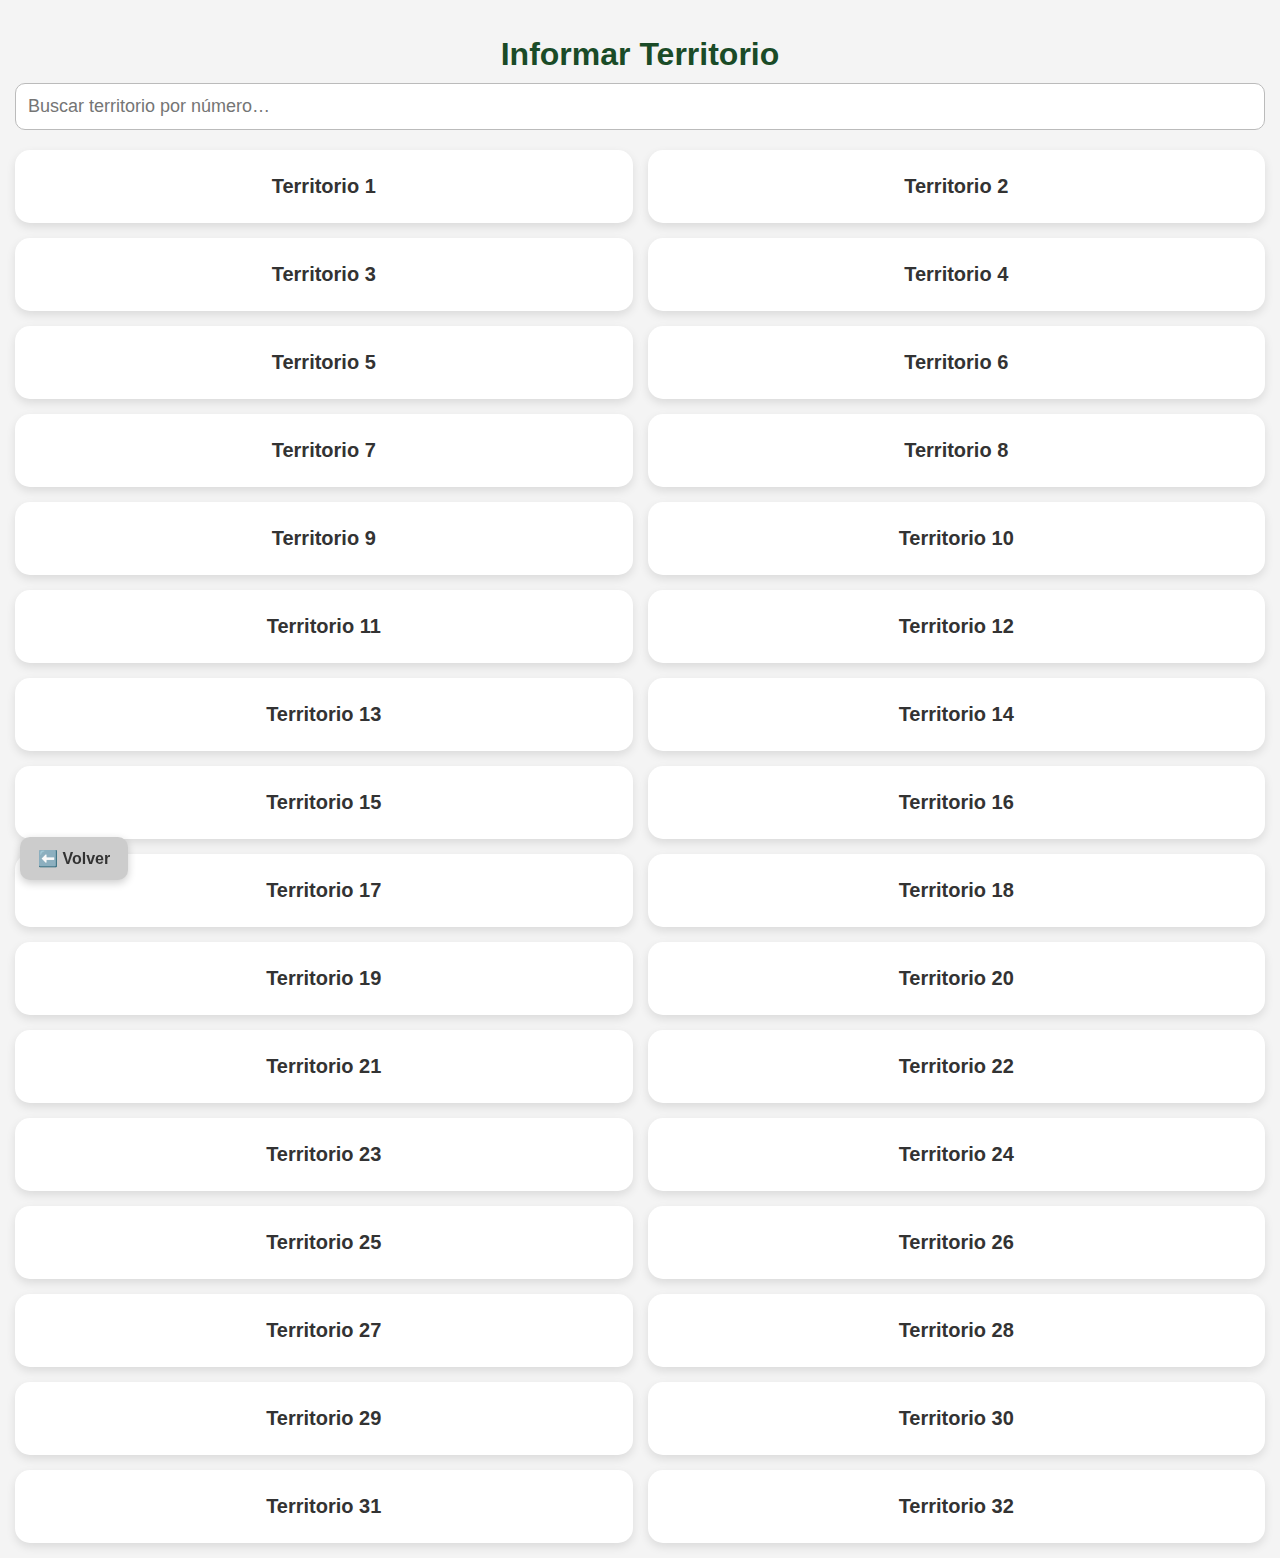
<file: Informar.html>
<!DOCTYPE html>
<html lang="es">
<head>
<meta charset="UTF-8">
<meta name="viewport" content="width=device-width, initial-scale=1.0">
<title>Informar Territorio</title>
<style>
body { font-family:"Segoe UI",sans-serif; margin:0; padding:15px; background:#f4f4f4; color:#333; }
h1 { text-align:center; color:#1a4b27; margin-bottom:10px; }
#searchInput { width:100%; padding:12px; font-size:18px; border-radius:10px; border:1px solid #bbb; margin-bottom:20px; box-sizing:border-box; }
.grid { display:grid; grid-template-columns:repeat(2,1fr); gap:15px; }
.card { background:white; padding:25px 10px; border-radius:15px; text-align:center; font-size:20px; font-weight:bold; box-shadow:0 4px 10px rgba(0,0,0,0.1); cursor:pointer; transition:0.2s; }
.card:hover { transform:scale(1.05); }
.volver { position:fixed; bottom:20px; left:20px; background:#cccccc; padding:12px 18px; border-radius:10px; font-size:16px; font-weight:bold; text-decoration:none; color:#333; box-shadow:0 3px 8px rgba(0,0,0,0.2); }
.volver:hover { background:#b9b9b9; }
</style>
</head>
<body>

<h1>Informar Territorio</h1>
<input type="text" id="searchInput" placeholder="Buscar territorio por número…">
<div class="grid" id="territoriosGrid"></div>

<a class="volver" href="index.html">⬅️ Volver</a>

<script>
// Array de territorios 1 a 32
const territorios = Array.from({length:32},(_,i)=>i+1);
const grid = document.getElementById("territoriosGrid");

// Función para renderizar tarjetas
function renderTerritorios(filtro=""){
    grid.innerHTML="";
    territorios.filter(num=>num.toString().includes(filtro)).forEach(num=>{
        const card = document.createElement("div");
        card.className="card";
        card.textContent="Territorio "+num;
        card.onclick = ()=> location.href = `territorio.html?num=${num}`;
        grid.appendChild(card);
    });
}

// Render inicial
renderTerritorios();

// Buscador
document.getElementById("searchInput").addEventListener("input", e=>{
    renderTerritorios(e.target.value);
});
</script>

</body>
</html>
</file>
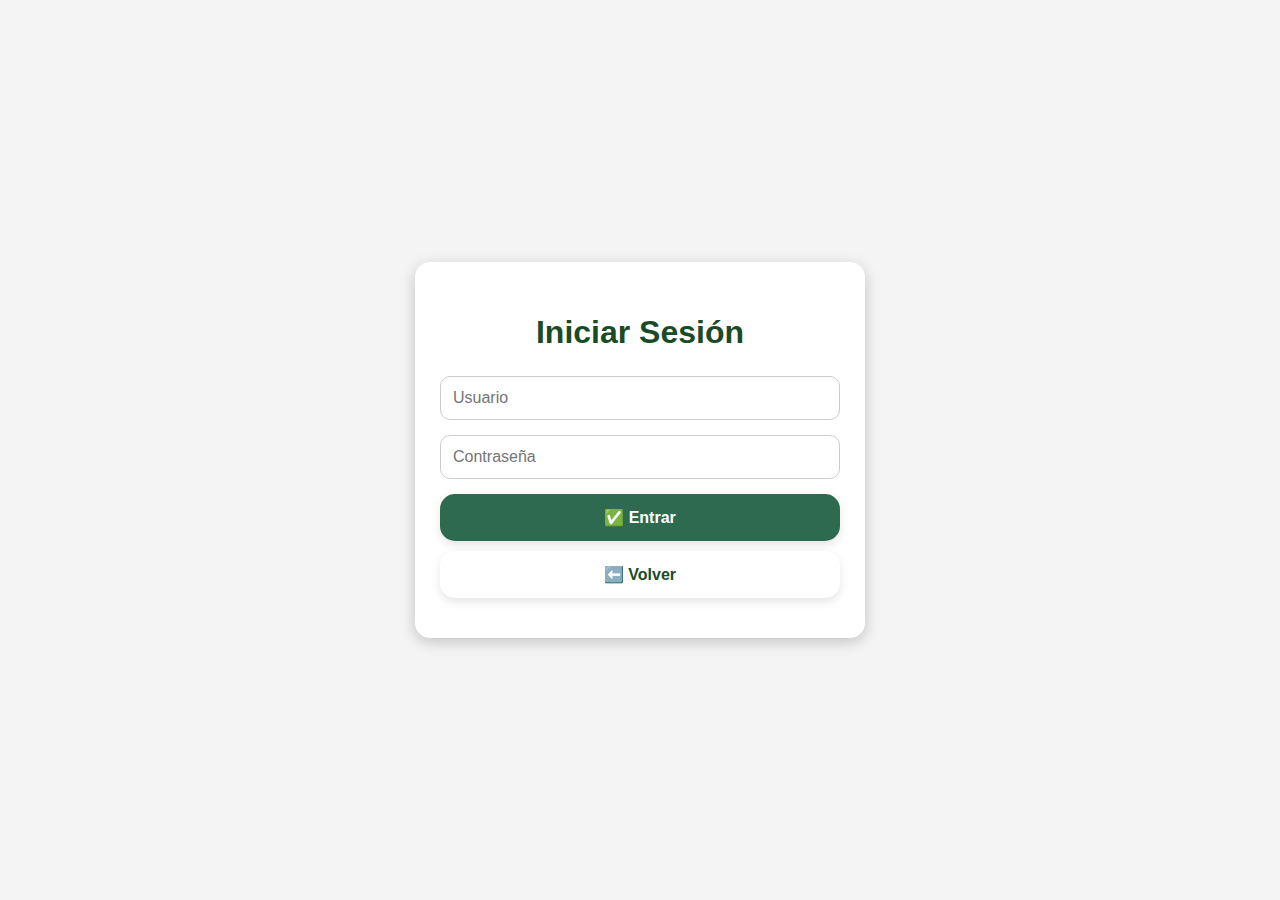
<file: login.html>
<!DOCTYPE html>
<html lang="es">
<head>
<meta charset="UTF-8">
<meta name="viewport" content="width=device-width, initial-scale=1.0">
<title>Iniciar Sesión</title>
<style>
body {
    margin: 0;
    font-family: Arial, sans-serif;
    background: #f4f4f4;
    display: flex;
    justify-content: center;
    align-items: center;
    height: 100vh;
}

.login-container {
    background: white;
    padding: 30px 25px;
    border-radius: 15px;
    box-shadow: 0 4px 15px rgba(0,0,0,0.2);
    width: 90%;
    max-width: 400px;
    text-align: center;
}

.login-container h1 {
    color: #1a4b27;
    margin-bottom: 25px;
}

input {
    width: 100%;
    padding: 12px;
    margin-bottom: 15px;
    border-radius: 10px;
    border: 1px solid #ccc;
    font-size: 16px;
    box-sizing: border-box;
}

.btn {
    padding: 14px 18px;
    border-radius: 15px;
    font-size: 16px;
    font-weight: bold;
    cursor: pointer;
    border: none;
    box-shadow: 0 4px 10px rgba(0,0,0,0.1);
    transition: 0.2s;
    width: 100%;
    margin-bottom: 10px;
}

.btn.login {
    background: #2d6a4f;
    color: white;
}

.btn.login:hover {
    background: #1f4d37;
}

.btn.volver {
    background: white;
    color: #1a4b27;
}

.btn.volver:hover {
    background: #e8e8e8;
}

</style>
</head>
<body>

<div class="login-container">
    <h1>Iniciar Sesión</h1>
    <input type="text" id="usuario" placeholder="Usuario">
    <input type="password" id="contrasena" placeholder="Contraseña">
    <button class="btn login" onclick="iniciarSesion()">✅ Entrar</button>
    <button class="btn volver" onclick="location.href='index.html'">⬅️ Volver</button>
</div>

<script>
function iniciarSesion(){
    const usuario=document.getElementById("usuario").value.trim();
    const contrasena=document.getElementById("contrasena").value.trim();
    if(!usuario || !contrasena){
        alert("Ingrese usuario y contraseña.");
        return;
    }
    // Aquí puedes agregar validación real o simulada
    alert("Sesión iniciada correctamente.");
    location.href="index.html"; // Redirige al menú principal
}
</script>

</body>
</html>
</file>
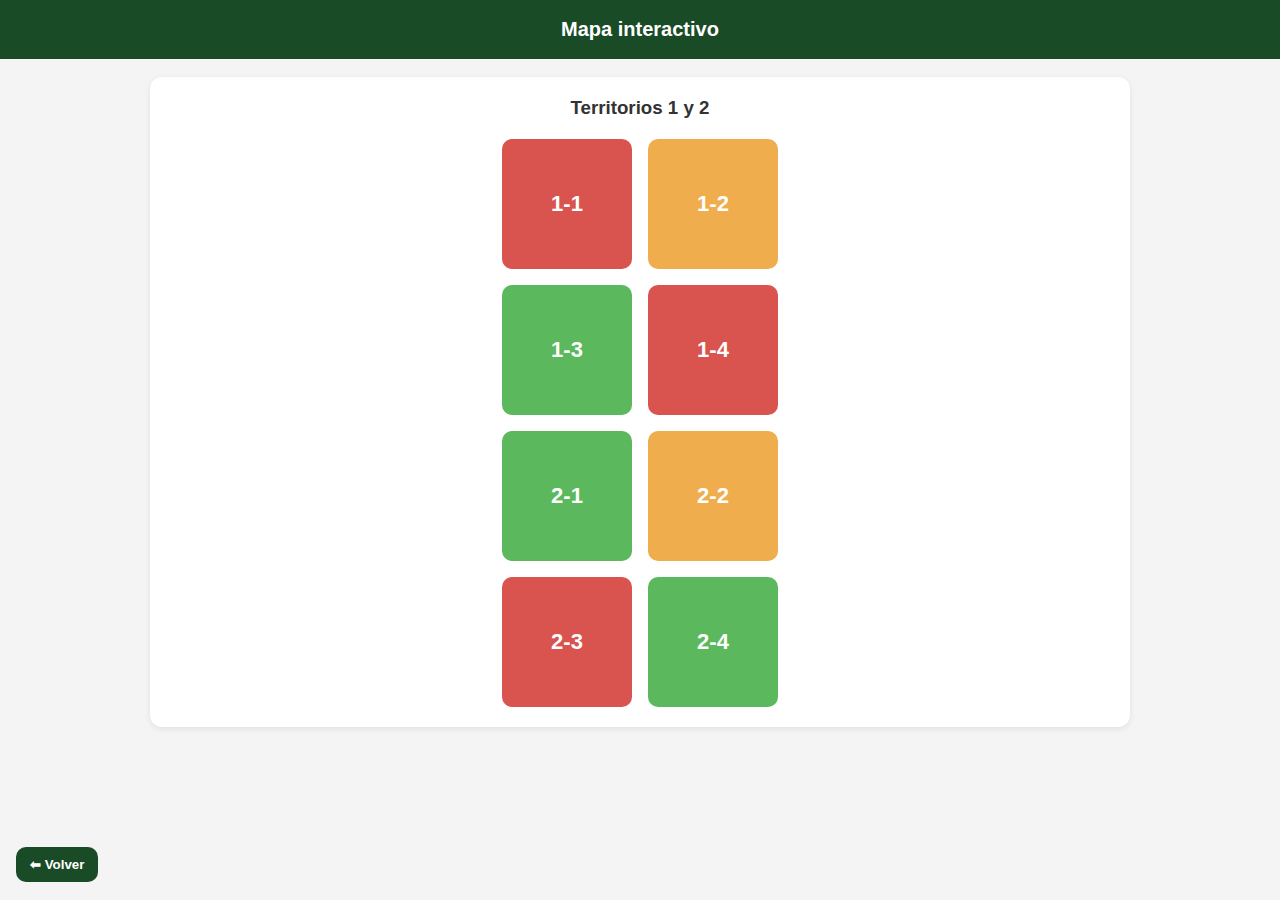
<file: mapa.html>
<!DOCTYPE html>
<html lang="es">
<head>
<meta charset="utf-8"/>
<meta name="viewport" content="width=device-width,initial-scale=1"/>
<title>Mapa interactivo</title>

<style>
  body{
    margin:0;
    font-family:Arial, sans-serif;
    background:#f4f4f4;
    color:#333;
  }
  header{
    background:#1a4b27;
    color:#fff;
    padding:18px;
    text-align:center;
    font-weight:700;
    font-size:20px;
  }
  .container{
    padding:18px;
    max-width:980px;
    margin:0 auto;
  }
  .map-box{
    background:#fff;
    border-radius:12px;
    padding:20px;
    box-shadow:0 2px 6px rgba(0,0,0,0.08);
    min-height:380px;
  }

  /* ====== CUADRADOS (manzanas) ====== */
  .grid{
    display:grid;
    grid-template-columns:repeat(2, 130px);
    gap:16px;
    justify-content:center;
    margin-top:20px;
  }
  .manzana{
    width:130px;
    height:130px;
    background:#dcdcdc;
    border-radius:10px;
    display:flex;
    align-items:center;
    justify-content:center;
    font-size:22px;
    font-weight:700;
    cursor:pointer;
    transition:0.2s;
    user-select:none;
  }
  .manzana:hover{
    transform:scale(1.03);
  }

  /* Colores por estado */
  .rojo{ background:#d9534f; color:#fff; }
  .amarillo{ background:#f0ad4e; color:#fff; }
  .verde{ background:#5cb85c; color:#fff; }

  /* Botón volver */
  .back-btn{
    position:fixed;
    left:16px;
    bottom:18px;
    background:#1a4b27;
    color:#fff;
    border:none;
    padding:10px 14px;
    border-radius:10px;
    font-weight:700;
    cursor:pointer;
  }
</style>
</head>

<body>

<header>Mapa interactivo</header>

<div class="container">

  <div class="map-box">
    <h3 style="margin-top:0;text-align:center;">Territorios 1 y 2</h3>

    <!-- GRID DE MANZANAS -->
    <div class="grid">
      <!-- Territorio 1: 4 manzanas -->
      <div class="manzana rojo" onclick="mostrarInfo('Territorio 1 - Manzana 1')">1-1</div>
      <div class="manzana amarillo" onclick="mostrarInfo('Territorio 1 - Manzana 2')">1-2</div>
      <div class="manzana verde" onclick="mostrarInfo('Territorio 1 - Manzana 3')">1-3</div>
      <div class="manzana rojo" onclick="mostrarInfo('Territorio 1 - Manzana 4')">1-4</div>

      <!-- Territorio 2: 4 manzanas -->
      <div class="manzana verde" onclick="mostrarInfo('Territorio 2 - Manzana 1')">2-1</div>
      <div class="manzana amarillo" onclick="mostrarInfo('Territorio 2 - Manzana 2')">2-2</div>
      <div class="manzana rojo" onclick="mostrarInfo('Territorio 2 - Manzana 3')">2-3</div>
      <div class="manzana verde" onclick="mostrarInfo('Territorio 2 - Manzana 4')">2-4</div>
    </div>
  </div>

</div>

<button class="back-btn" onclick="location.href='index.html'">⬅ Volver</button>

<script>
  function mostrarInfo(nombre){
    alert("Información de: " + nombre + "\n(Aquí después pondremos la lista de casas y detalles).");
  }
</script>

</body>
</html>
</file>
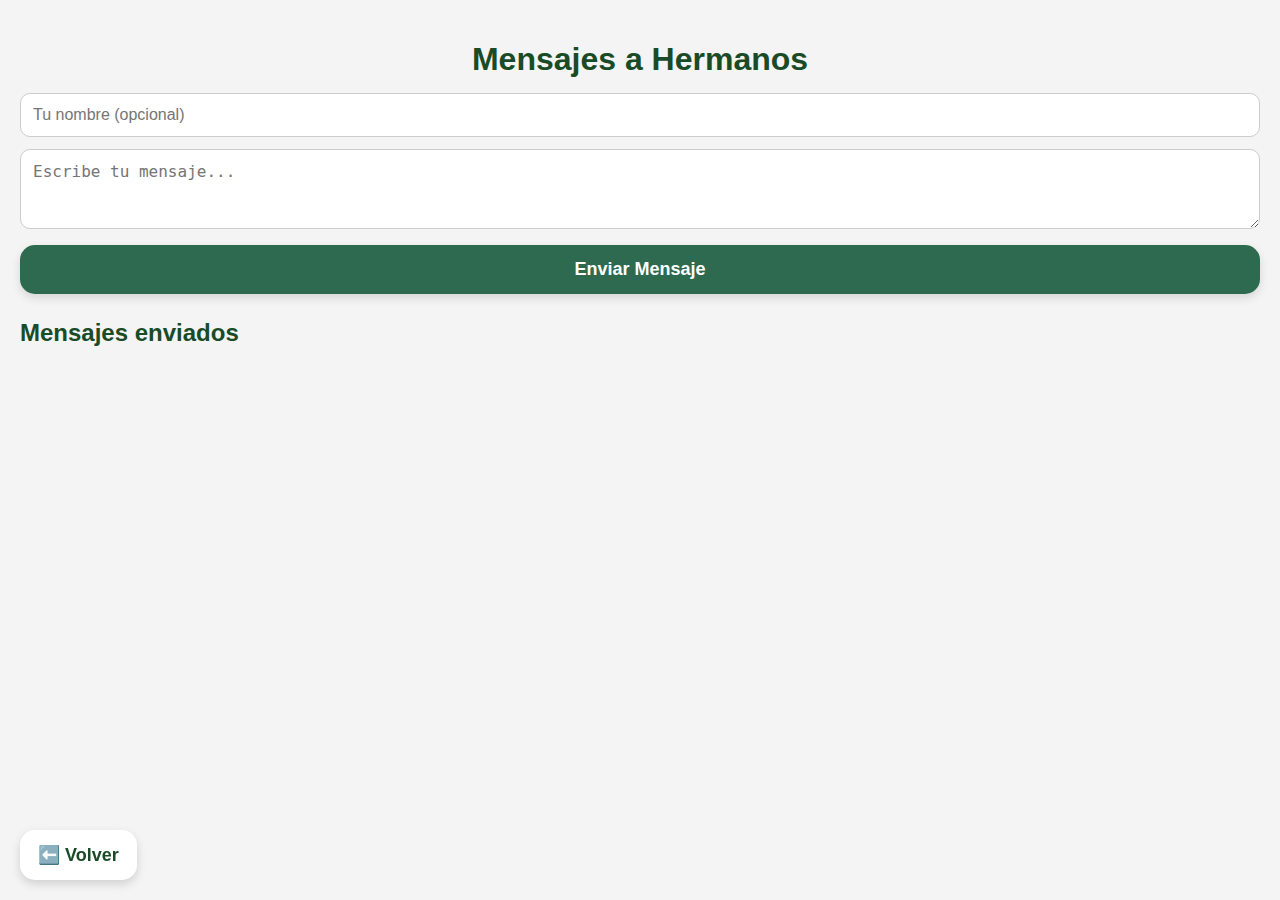
<file: mensajes.html>
<!DOCTYPE html>
<html lang="es">
<head>
<meta charset="UTF-8">
<meta name="viewport" content="width=device-width, initial-scale=1.0">
<title>Mensajes a Hermanos</title>

<style>
body{margin:0;padding:20px;font-family:Arial;background:#f4f4f4;color:#333}
h1{text-align:center;color:#1a4b27;margin-bottom:15px}

input, textarea{
    width:100%;padding:12px;border-radius:10px;border:1px solid #ccc;
    font-size:16px;box-sizing:border-box;margin-bottom:12px;
}

textarea{resize:vertical;min-height:80px}

.btn{
    width:100%;padding:14px;border:none;border-radius:15px;
    font-size:18px;font-weight:bold;cursor:pointer;
    box-shadow:0 4px 10px rgba(0,0,0,0.12)
}
.btn-enviar{background:#2d6a4f;color:white}
.btn-enviar:hover{background:#1f4d37}

.card{
    background:white;padding:15px;margin-bottom:12px;border-radius:15px;
    box-shadow:0 4px 10px rgba(0,0,0,0.1)
}
.card p{margin:4px 0}
.remitente{font-weight:bold;color:#2d6a4f}
.fecha{font-size:14px;color:#777;margin-top:6px}

.btn-volver{
    position:fixed;left:20px;bottom:20px;padding:14px 18px;border-radius:15px;
    font-size:18px;font-weight:bold;border:none;background:white;color:#1a4b27;
    cursor:pointer;box-shadow:0 4px 10px rgba(0,0,0,0.15)
}
.btn-volver:hover{background:#e8e8e8}
</style>

</head>
<body>

<h1>Mensajes a Hermanos</h1>

<input type="text" id="nombre" placeholder="Tu nombre (opcional)">
<textarea id="mensaje" placeholder="Escribe tu mensaje..."></textarea>

<button class="btn btn-enviar" onclick="enviarMensaje()">Enviar Mensaje</button>

<h2 style="margin-top:25px;color:#1a4b27;">Mensajes enviados</h2>
<div id="listaMensajes"></div>

<button class="btn-volver" onclick="location.href='index.html'">⬅️ Volver</button>

<!-- =========================== -->
<!--  Firebase en tiempo real    -->
<!-- =========================== -->
<script type="module">
import { db, ref, push, set, onValue } from "./firebase.js";

const lista = document.getElementById("listaMensajes");

// Enviar mensaje
function enviarMensaje(){
    const nombre = document.getElementById("nombre").value.trim() || "Anónimo";
    const texto = document.getElementById("mensaje").value.trim();

    if(!texto){
        alert("Escribe un mensaje antes de enviar.");
        return;
    }

    const fecha = new Date().toLocaleDateString();
    const hora = new Date().toLocaleTimeString();

    const nuevo = push(ref(db, "mensajes"));
    set(nuevo, { nombre, texto, fecha, hora });

    document.getElementById("mensaje").value = "";
    alert("📨 Mensaje enviado");
}

// Mostrar mensajes en tiempo real
onValue(ref(db, "mensajes"), snapshot => {
    const data = snapshot.val();
    lista.innerHTML = "";

    if(!data){
        lista.innerHTML = "<p style='color:#777'>No hay mensajes aún.</p>";
        return;
    }

    const arr = Object.values(data).reverse(); // Lo más nuevo arriba

    arr.forEach(m => {
        const div = document.createElement("div");
        div.className = "card";

        div.innerHTML = `
            <p class="remitente">${m.nombre}</p>
            <p>${m.texto}</p>
            <p class="fecha">${m.fecha} - ${m.hora}</p>
        `;

        lista.appendChild(div);
    });
});
</script>

</body>
</html>
</file>
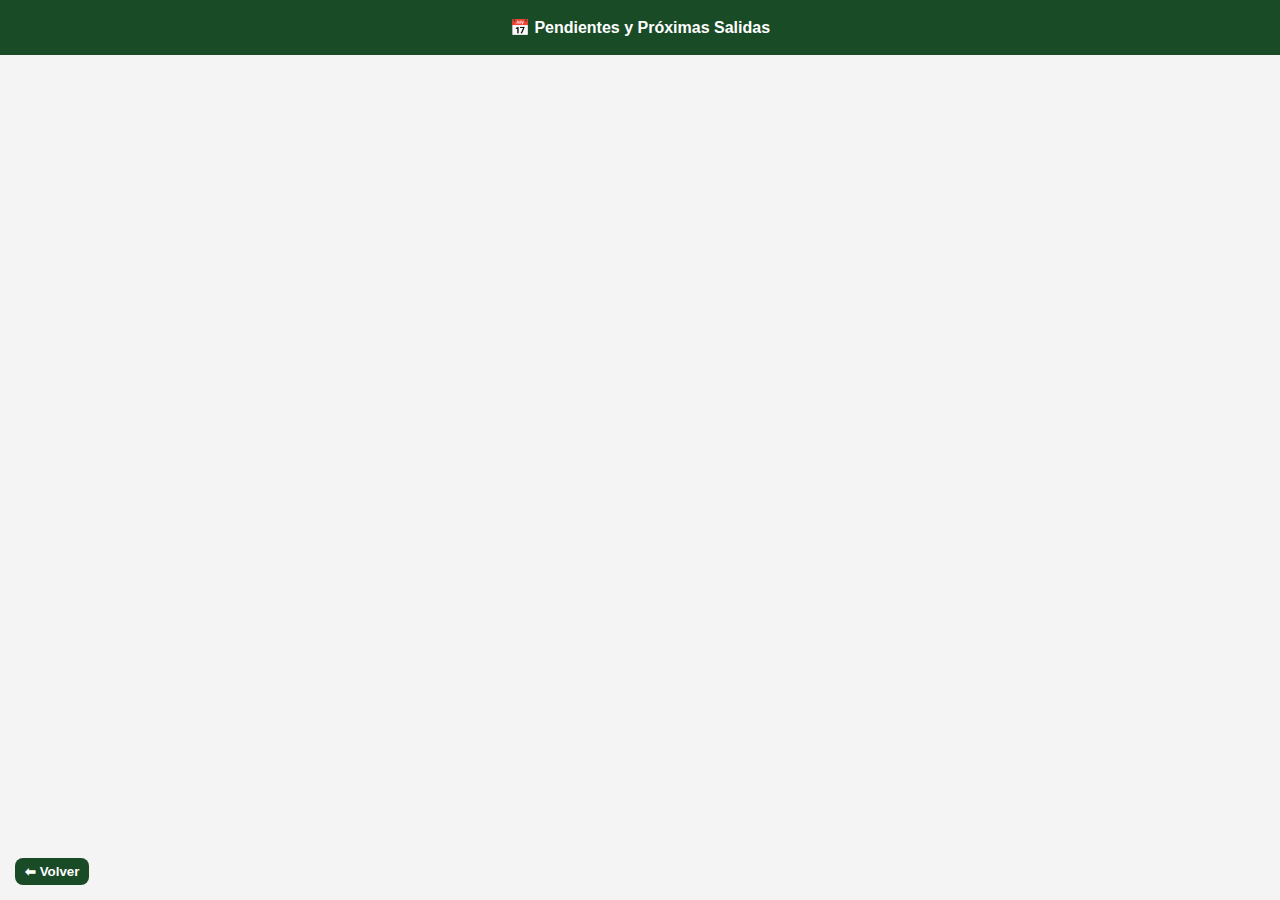
<file: pendientes.html>
<!DOCTYPE html>
<html lang="es">
<head>
<meta charset="utf-8">
<meta name="viewport" content="width=device-width, initial-scale=1">
<title>Próximas Salidas y Pendientes</title>

<style>
:root{--verde:#1a4b27;--bg:#f4f4f4}
body{margin:0;font-family:Arial;background:var(--bg)}
header{background:var(--verde);color:#fff;text-align:center;font-weight:bold;padding:18px}
.container{max-width:900px;margin:auto;padding:15px}

.card{background:#fff;border-radius:12px;padding:12px;box-shadow:0 2px 6px rgba(0,0,0,.06);margin-bottom:10px}
.pendiente{border-left:6px solid orange}
.asignada{border-left:6px solid green}
.pend{color:#c1121f;font-weight:bold}
.obs{margin-top:6px;font-style:italic;background:#f7f7f7;padding:6px;border-left:4px solid var(--verde)}
.etiqueta{background:#ffe095;padding:3px 6px;border-radius:6px;font-size:12px;margin-right:6px}

.admin input,.admin textarea{
  width:100%;margin-bottom:6px;padding:6px;border-radius:6px;border:1px solid #ccc
}
button{
  background:var(--verde);
  color:white;
  border:none;
  padding:6px 10px;
  border-radius:8px;
  font-weight:bold;
  cursor:pointer
}
.elim{background:#c1121f}
.back{position:fixed;left:15px;bottom:15px}
</style>
</head>

<body>
<header>📅 Pendientes y Próximas Salidas</header>
<div class="container" id="lista"></div>
<button class="back" onclick="location.href='index.html'">⬅ Volver</button>

<script type="module">
import { db, ref, onValue, push, remove, update } from "./firebase.js";

const lista = document.getElementById("lista");
const pendientesRef = ref(db,"pendientes");
const salidasRef = ref(db,"salidas_asignadas");

const rol = (localStorage.getItem("rol") || "invitado").toLowerCase();
const esAdmin = rol === "admin";

let pendientes = [];
let salidas = [];

function render(){

  lista.innerHTML = "";

  /* SOLO ADMIN VE PENDIENTES */
  if(esAdmin){

    pendientes.forEach(p=>{
      const card = document.createElement("div");
      card.className = "card pendiente";

      const faltan = Array.isArray(p.pendientes)?p.pendientes.join(", "):"-";

      card.innerHTML = `
        <span class='etiqueta'>PENDIENTE</span>
        <b>Territorio ${p.territorio||"-"}</b>
        <div>🧱 Faltan: <span class="pend">${faltan}</span></div>
        <div>👤 Último: ${p.conductor||"-"}</div>
      `;

      const box=document.createElement("div");
      box.className="admin";
      box.innerHTML=`
        <input id="c${p.id}" placeholder="Conductor (obligatorio)">
        <input type="date" id="f${p.id}">
        <input id="ca${p.id}" placeholder="Calle (obligatorio)">
        <input id="i${p.id}" placeholder="Intersección (obligatorio)">
        <textarea id="o${p.id}" placeholder="Observación"></textarea>
        <button onclick="asignar('${p.id}')">✅ Asignar salida</button>
      `;
      card.appendChild(box);

      lista.appendChild(card);
    });

  }

  /* TODOS VEN SALIDAS YA ASIGNADAS */
  salidas.forEach(s=>{

    const card=document.createElement("div");
    card.className="card asignada";

    card.innerHTML=`
      <span class='etiqueta'>ASIGNADA</span>
      <b>Territorio ${s.territorio||"-"}</b>
      <div>📅 Fecha: ${s.fecha||"-"}</div>
      <div>👤 Conductor: ${s.conductor||"-"}</div>
      <div>📍 Lugar: ${s.calle||"-"} / ${s.interseccion||"-"}</div>
      <div>🧱 Pendientes: <span class="pend">${(s.pendientes||[]).join(", ")}</span></div>
      ${s.observaciones?`<div class="obs">${s.observaciones}</div>`:""}
    `;

    if(esAdmin){
      const box = document.createElement("div");
      box.className="admin";
      box.innerHTML=`
        <input id="ec${s.id}" value="${s.conductor||""}">
        <input type="date" id="ef${s.id}" value="${s.fecha||""}">
        <input id="eca${s.id}" value="${s.calle||""}">
        <input id="ei${s.id}" value="${s.interseccion||""}">
        <textarea id="eo${s.id}">${s.observaciones||""}</textarea>
        <button onclick="editar('${s.id}')">💾 Guardar</button>
        <button class="elim" onclick="borrar('${s.id}')">🗑 Eliminar</button>
      `;
      card.appendChild(box);
    }

    lista.appendChild(card);
  });

}

/* ASIGNAR */
window.asignar = async (id)=>{
  const p = pendientes.find(x=>x.id===id);

  const c = document.getElementById("c"+id).value.trim();
  const f = document.getElementById("f"+id).value;
  const ca = document.getElementById("ca"+id).value.trim();
  const i = document.getElementById("i"+id).value.trim();
  const o = document.getElementById("o"+id).value;

  if(!c || !f || !ca || !i){
    alert("Faltan datos obligatorios");
    return;
  }

  await push(salidasRef,{
    territorio:p.territorio,
    pendientes:p.pendientes,
    conductor:c,
    fecha:f,
    calle:ca,
    interseccion:i,
    observaciones:o,
    creado:Date.now()
  });

  await remove(ref(db,"pendientes/"+id));

  alert("✅ Salida asignada");
}

/* EDITAR */
window.editar = async (id)=>{
  await update(ref(db,"salidas_asignadas/"+id),{
    conductor:document.getElementById("ec"+id).value,
    fecha:document.getElementById("ef"+id).value,
    calle:document.getElementById("eca"+id).value,
    interseccion:document.getElementById("ei"+id).value,
    observaciones:document.getElementById("eo"+id).value
  });
  alert("✅ Cambios guardados");
}

/* BORRAR */
window.borrar = async (id)=>{
  if(!confirm("¿Eliminar salida?")) return;
  await remove(ref(db,"salidas_asignadas/"+id));
}

/* FIREBASE */
onValue(pendientesRef,snap=>{
  pendientes=[];
  snap.forEach(x=>{
    const o=x.val();
    o.id=x.key;
    pendientes.push(o);
  });
  render();
});

onValue(salidasRef,snap=>{
  salidas=[];
  snap.forEach(x=>{
    const o=x.val();
    o.id=x.key;
    salidas.push(o);
  });
  render();
});

</script>
</body>
</html>
</file>
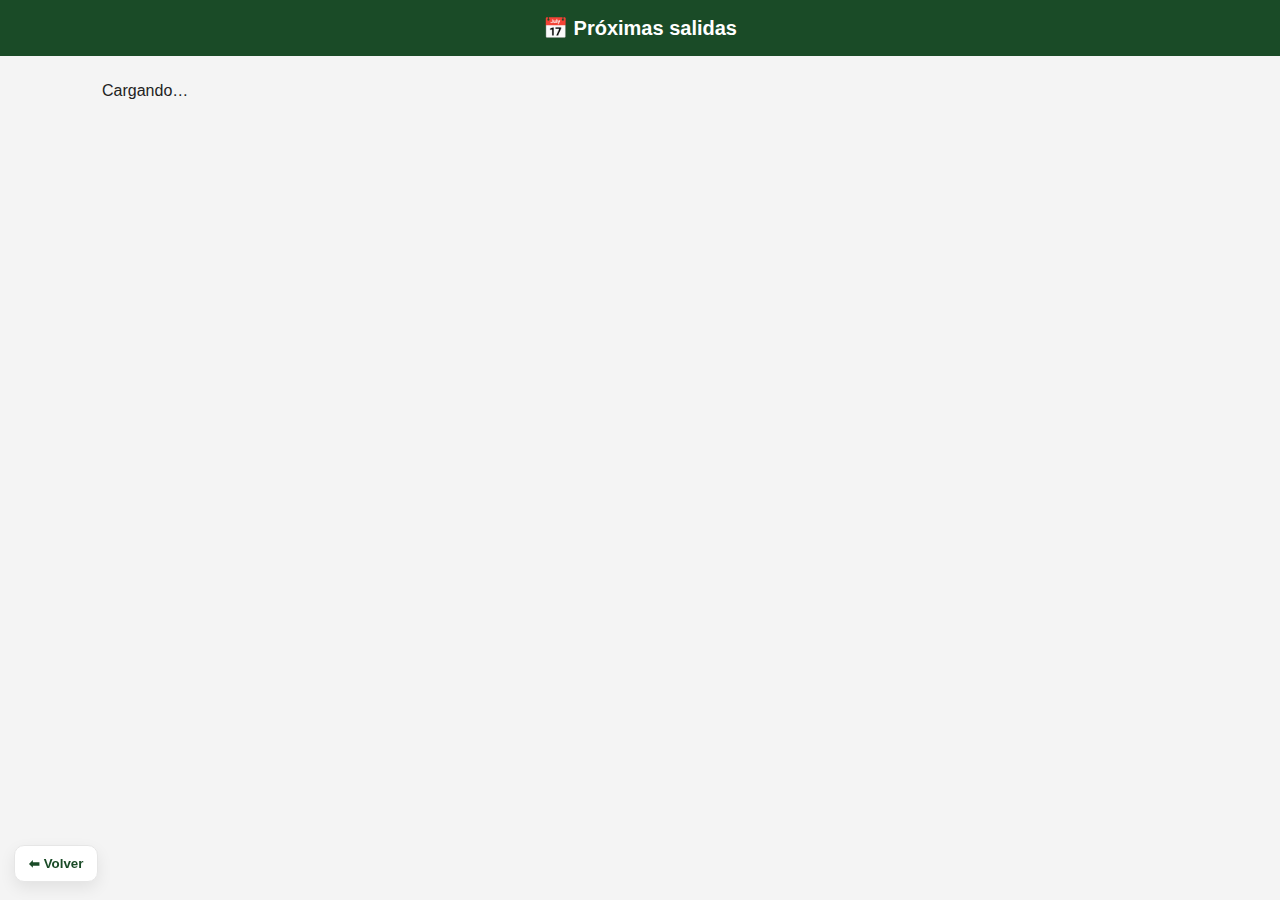
<file: proximas.html>
<!DOCTYPE html>
<html lang="es">
<head>
<meta charset="utf-8"/>
<meta name="viewport" content="width=device-width, initial-scale=1"/>
<title>Próximas salidas</title>

<style>
:root{
  --verde:#1a4b27;
  --bg:#f4f4f4;
  --card:#ffffff;
  --muted:#666;
  --radius:14px;
}
*{box-sizing:border-box}
body{
  margin:0;
  font-family:Arial, Helvetica, sans-serif;
  background:var(--bg);
  color:#222;
}
header{
  background:var(--verde);
  color:#fff;
  text-align:center;
  padding:16px;
  font-size:20px;
  font-weight:700;
}
.container{
  max-width:1100px;
  margin:14px auto;
  padding:12px;
  display:grid;
  grid-template-columns:repeat(auto-fit,minmax(260px,1fr));
  gap:14px;
}
.card{
  background:var(--card);
  border-radius:var(--radius);
  padding:14px;
  box-shadow:0 6px 18px rgba(0,0,0,0.08);
  display:flex;
  flex-direction:column;
  gap:8px;
}
.fecha{
  background:#eef6f0;
  border-radius:12px;
  padding:10px;
  text-align:center;
  font-size:18px;
  font-weight:700;
  color:var(--verde);
}
.dato{font-size:15px}
.muted{color:var(--muted)}
.admin-actions{
  display:flex;
  gap:8px;
  margin-top:6px;
}
.admin-actions button{
  flex:1;
  border:none;
  border-radius:10px;
  padding:10px;
  font-size:14px;
  font-weight:700;
  cursor:pointer;
}
.edit{background:#1976d2;color:#fff}
.undo{background:#f9a825;color:#222}
.del{background:#c62828;color:#fff}

.back{
  position:fixed;
  left:14px;
  bottom:18px;
  background:#fff;
  color:var(--verde);
  border:1px solid #e6e6e6;
  padding:10px 14px;
  border-radius:10px;
  font-weight:700;
  cursor:pointer;
  box-shadow:0 6px 16px rgba(0,0,0,0.08);
}

/* MODAL EDITAR */
.modal-bg{
  position:fixed;
  inset:0;
  background:rgba(0,0,0,.55);
  display:none;
  align-items:center;
  justify-content:center;
  z-index:50;
}
.modal{
  background:#fff;
  border-radius:14px;
  padding:16px;
  width:100%;
  max-width:500px;
}
.modal h3{text-align:center;margin:0 0 10px}
.modal input,.modal textarea{
  width:100%;
  padding:12px;
  border-radius:10px;
  border:1px solid #ccc;
  font-size:16px;
  margin-bottom:8px;
}
.modal .row{display:flex;gap:8px}
.modal .actions{
  display:flex;
  gap:10px;
}
.modal button{
  flex:1;
  padding:12px;
  border-radius:10px;
  border:none;
  font-size:16px;
  font-weight:700;
  cursor:pointer;
}
.primary{background:var(--verde);color:#fff}
.cancel{background:#e0e0e0}
</style>
</head>

<body>

<header>📅 Próximas salidas</header>
<div class="container" id="lista">Cargando…</div>
<button class="back" onclick="location.href='index.html'">⬅ Volver</button>

<!-- MODAL EDITAR -->
<div class="modal-bg" id="modalBg">
  <div class="modal">
    <h3>Editar salida</h3>
    <input id="eTerritorio" placeholder="Territorio">
    <input id="eManzanas" placeholder="Manzanas">
    <input id="eConductor" placeholder="Conductor">
    <div class="row">
      <input type="date" id="eFecha">
      <input type="time" id="eHora">
    </div>
    <input id="eCalle" placeholder="Calle / Intersección">
    <textarea id="eObs" placeholder="Observaciones"></textarea>
    <div class="actions">
      <button class="primary" id="guardarEdit">Guardar</button>
      <button class="cancel" id="cancelarEdit">Cancelar</button>
    </div>
  </div>
</div>

<script type="module">
import { db, ref as dbRef, onValue, remove, push, update } from "./firebase.js";

const sesion = JSON.parse(localStorage.getItem("sesion")||"{}");
const esAdmin = (sesion.rol||"").toLowerCase()==="admin";

const lista=document.getElementById("lista");
const salidasRef=dbRef(db,"salidas_asignadas");
const pendientesRef=dbRef(db,"pendientes");

const modalBg=document.getElementById("modalBg");
let editId=null;

const eTerritorio=document.getElementById("eTerritorio");
const eManzanas=document.getElementById("eManzanas");
const eConductor=document.getElementById("eConductor");
const eFecha=document.getElementById("eFecha");
const eHora=document.getElementById("eHora");
const eCalle=document.getElementById("eCalle");
const eObs=document.getElementById("eObs");

const dias=["Dom","Lun","Mar","Mié","Jue","Vie","Sáb"];
const meses=["Ene","Feb","Mar","Abr","May","Jun","Jul","Ago","Sep","Oct","Nov","Dic"];
const formatFecha=(f,h)=>{
  const d=new Date(f+"T"+h);
  return `${dias[d.getDay()]} - ${d.getDate()} ${meses[d.getMonth()]} - ${h} hs`;
};

onValue(salidasRef,snap=>{
  lista.innerHTML="";
  const ahora=Date.now();
  let arr=[];
  snap.forEach(x=>{let o=x.val();o.id=x.key;arr.push(o);});
  arr.sort((a,b)=>new Date(a.fecha+"T"+a.hora)-new Date(b.fecha+"T"+b.hora));

  arr.forEach(s=>{
    const t=new Date(s.fecha+"T"+s.hora).getTime();
    if(ahora-t>24*60*60*1000){
      remove(dbRef(db,"salidas_asignadas/"+s.id));
      return;
    }
    const c=document.createElement("div");
    c.className="card";
    c.innerHTML=`
      <div class="fecha">📆 ${formatFecha(s.fecha,s.hora)}</div>
      <div class="dato">📍 <strong>${s.calle_inter||"—"}</strong></div>
      <div class="dato">🧱 Territorio: <strong>${s.territorio||"—"}</strong></div>
      <div class="dato">🧩 Manzanas: ${(s.pendientes||[]).join(", ")}</div>
      <div class="dato">👤 Conductor: ${s.conductor||"—"}</div>
      ${s.observaciones?`<div class="dato muted">📝 ${s.observaciones}</div>`:""}
    `;
    if(esAdmin){
      const a=document.createElement("div");
      a.className="admin-actions";
      a.innerHTML=`
        <button class="edit">✏️ Editar</button>
        <button class="undo">↩️ Deshacer</button>
        <button class="del">🗑 Eliminar</button>
      `;
      a.children[0].onclick=()=>{
        editId=s.id;
        eTerritorio.value=s.territorio||"";
        eManzanas.value=(s.pendientes||[]).join(", ");
        eConductor.value=s.conductor||"";
        eFecha.value=s.fecha;
        eHora.value=s.hora;
        eCalle.value=s.calle_inter||"";
        eObs.value=s.observaciones||"";
        modalBg.style.display="flex";
      };
      a.children[1].onclick=()=>{
        if(confirm("¿Deshacer esta salida?")){
          push(pendientesRef,{
            territorio:s.territorio,
            pendientes:s.pendientes||[],
            conductor:s.conductor||""
          });
          remove(dbRef(db,"salidas_asignadas/"+s.id));
        }
      };
      a.children[2].onclick=()=>{
        if(confirm("¿Eliminar esta salida?")){
          remove(dbRef(db,"salidas_asignadas/"+s.id));
        }
      };
      c.appendChild(a);
    }
    lista.appendChild(c);
  });
});

document.getElementById("guardarEdit").onclick=async()=>{
  if(!editId)return;
  await update(dbRef(db,"salidas_asignadas/"+editId),{
    territorio:eTerritorio.value.trim(),
    pendientes:eManzanas.value.split(",").map(x=>x.trim()).filter(Boolean),
    conductor:eConductor.value.trim(),
    fecha:eFecha.value,
    hora:eHora.value,
    calle_inter:eCalle.value.trim(),
    observaciones:eObs.value.trim()
  });
  modalBg.style.display="none";
};

document.getElementById("cancelarEdit").onclick=()=>modalBg.style.display="none";
modalBg.onclick=e=>{if(e.target===modalBg)modalBg.style.display="none"};
</script>

</body>
</html>
</file>
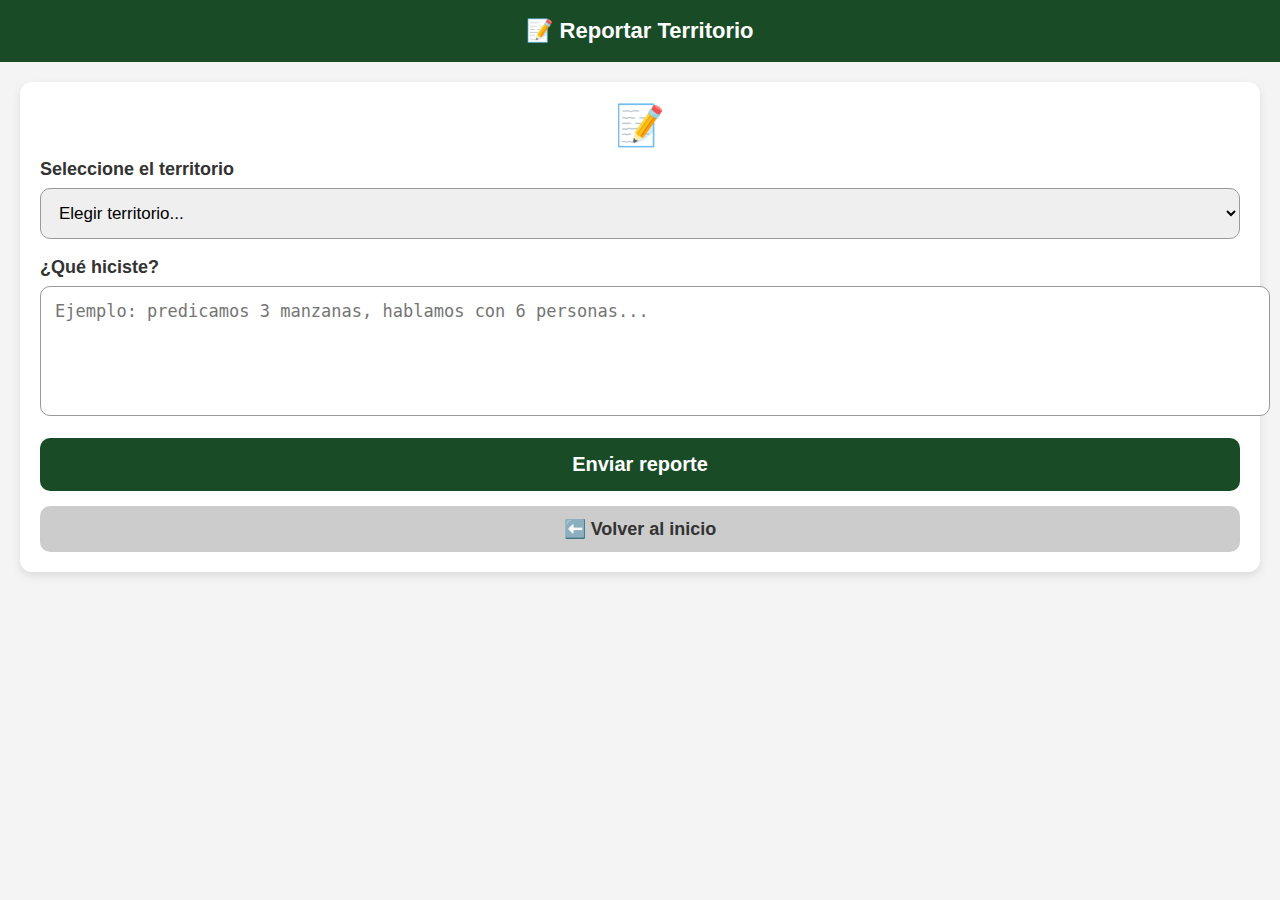
<file: reportar.html>
<!DOCTYPE html>
<html lang="es">
<head>
<meta charset="UTF-8">
<meta name="viewport" content="width=device-width, initial-scale=1.0">
<title>Reportar Territorio</title>

<style>
    body {
        font-family: Arial, sans-serif;
        background: #f4f4f4;
        margin: 0;
        padding: 0;
        color: #333;
    }

    header {
        background: #1a4b27;
        color: white;
        padding: 18px;
        font-size: 22px;
        text-align: center;
        font-weight: bold;
    }

    .container {
        padding: 20px;
    }

    .card {
        background: white;
        padding: 20px;
        border-radius: 12px;
        box-shadow: 0 4px 10px rgba(0,0,0,0.1);
    }

    label {
        font-size: 18px;
        font-weight: bold;
    }

    select, input, textarea {
        width: 100%;
        padding: 14px;
        margin-top: 8px;
        margin-bottom: 18px;
        border-radius: 10px;
        border: 1px solid #999;
        font-size: 17px;
    }

    textarea {
        height: 100px;
        resize: none;
    }

    .btn {
        width: 100%;
        background: #1a4b27;
        color: white;
        font-size: 20px;
        border: none;
        padding: 15px;
        border-radius: 10px;
        cursor: pointer;
        transition: 0.2s;
        font-weight: bold;
    }

    .btn:hover {
        background: #163c20;
        transform: scale(1.03);
    }

    .back-btn {
        margin-top: 15px;
        width: 100%;
        background: #cccccc;
        color: #333;
        font-size: 18px;
        border: none;
        padding: 12px;
        border-radius: 10px;
        cursor: pointer;
        font-weight: bold;
    }

    .emoji {
        font-size: 40px;
        display: block;
        text-align: center;
        margin-bottom: 10px;
    }
</style>

</head>
<body>

<header>📝 Reportar Territorio</header>

<div class="container">

    <div class="card">

        <span class="emoji">📝</span>

        <label>Seleccione el territorio</label>
        <select id="territorio">
            <option value="">Elegir territorio...</option>
            <option>Territorio 1</option>
            <option>Territorio 2</option>
            <option>Territorio 3</option>
            <option>Territorio 4</option>
            <option>Territorio 5</option>
            <option>Territorio 6</option>
            <option>Territorio 7</option>
            <option>Territorio 8</option>
            <option>Territorio 9</option>
            <option>Territorio 10</option>
            <!-- Luego agregamos los 32 completos si querés -->
        </select>

        <label>¿Qué hiciste?</label>
        <textarea id="detalle" placeholder="Ejemplo: predicamos 3 manzanas, hablamos con 6 personas..."></textarea>

        <button class="btn" onclick="enviar()">Enviar reporte</button>

        <button class="back-btn" onclick="location.href='index.html'">⬅️ Volver al inicio</button>

    </div>

</div>

<script>
function enviar() {
    let territorio = document.getElementById('territorio').value;
    let detalle = document.getElementById('detalle').value;

    if (territorio === "" || detalle === "") {
        alert("Por favor complete todos los campos antes de enviar.");
        return;
    }

    // WhatsApp al siervo de territorio
    let numero = "3416715020"; // Tu número
    let mensaje = encodeURIComponent(
        "📝 *Reporte de territorio*\n\n" +
        "📍 Territorio: " + territorio + "\n" +
        "📘 Detalle: " + detalle
    );

    let url = "https://wa.me/" + numero + "?text=" + mensaje;

    window.open(url, "_blank");
}
</script>

</body>
</html>
</file>
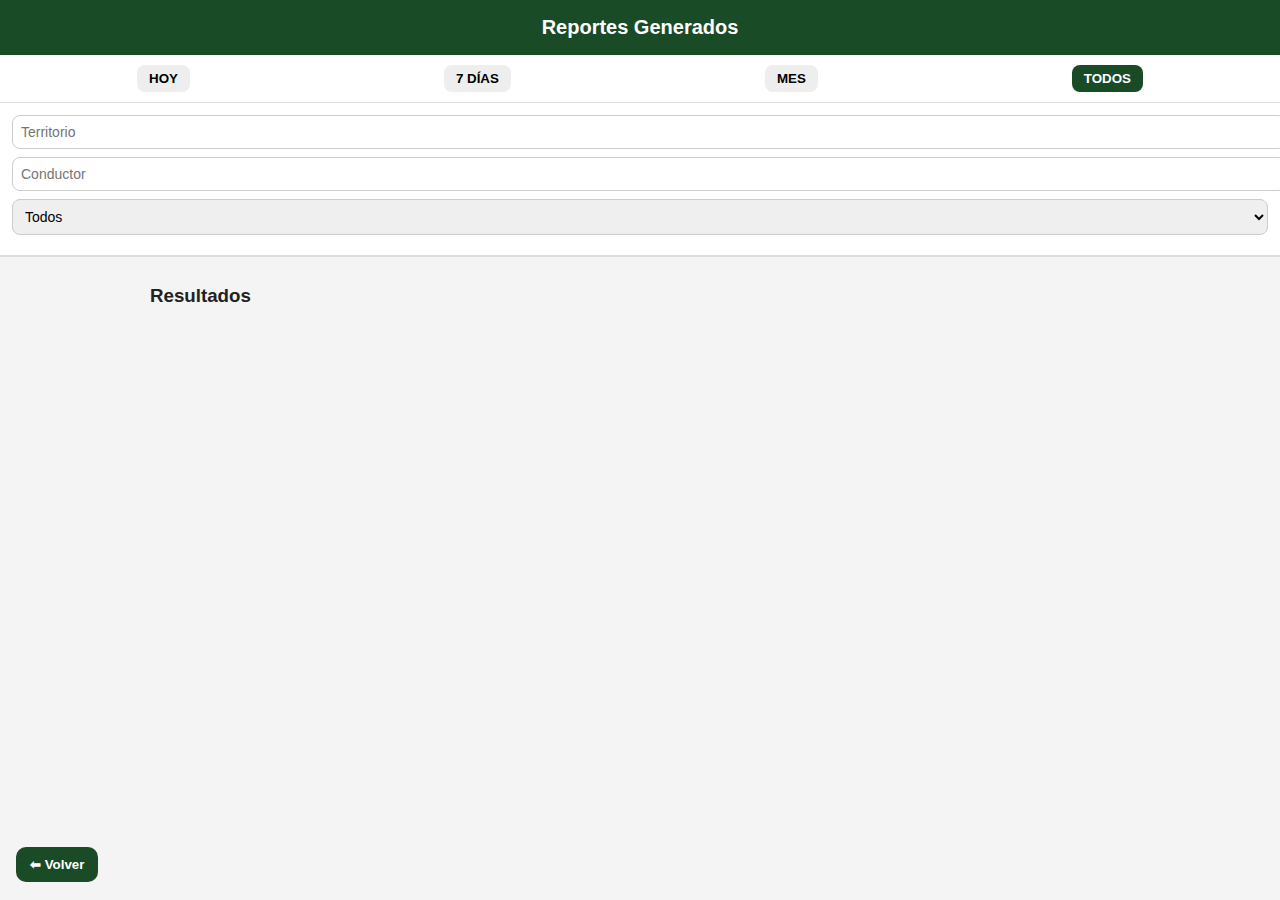
<file: reportes.html>
<!DOCTYPE html>
<html lang="es">
<head>
<meta charset="utf-8" />
<meta name="viewport" content="width=device-width,initial-scale=1" />
<title>Reportes Generados</title>
<style>
  :root{--verde:#1a4b27;--bg:#f4f4f4}
  body{margin:0;font-family:Arial;background:var(--bg);color:#222}
  header{
    background:var(--verde);
    color:#fff;
    padding:16px;
    text-align:center;
    font-size:20px;
    font-weight:700;
  }

  .filtros-bar{
    display:flex;
    justify-content:space-around;
    background:#fff;
    padding:10px;
    border-bottom:1px solid #ddd;
  }

  .filtros-bar button{
    padding:6px 12px;
    border:none;
    border-radius:8px;
    cursor:pointer;
    font-weight:bold;
    background:#eee;
  }

  .filtros-bar button.activo{
    background:var(--verde);
    color:#fff;
  }

  .panel-filtros{
    background:#ffffff;
    padding:12px;
    border-bottom:2px solid #ddd;
  }

  .panel-filtros input, .panel-filtros select{
    width:100%;
    padding:8px;
    margin-bottom:8px;
    border-radius:8px;
    border:1px solid #ccc;
    font-size:14px;
  }

  .container{padding:18px;max-width:980px;margin:0 auto}
  .card{background:#fff;padding:12px;border-radius:10px;margin-bottom:10px;box-shadow:0 2px 6px rgba(0,0,0,0.06)}
  .hechas{color:#2d6a4f;font-weight:700}
  .pendientes{color:#c1121f;font-weight:700}
  .back-btn{position:fixed;left:16px;bottom:18px;background:var(--verde);color:#fff;border:none;padding:10px 14px;border-radius:10px;font-weight:700;cursor:pointer}
  h3{margin-top:10px}
</style>
</head>
<body>

<header>Reportes Generados</header>

<!-- FILTRO POR FECHA RÁPIDA -->
<div class="filtros-bar">
  <button onclick="setRango('hoy')" id="btnHoy">HOY</button>
  <button onclick="setRango('7')" id="btn7">7 DÍAS</button>
  <button onclick="setRango('30')" id="btn30">MES</button>
  <button onclick="setRango('todos')" id="btnTodos" class="activo">TODOS</button>
</div>

<!-- FILTROS AVANZADOS -->
<div class="panel-filtros">
  <input type="number" id="fTerritorio" placeholder="Territorio">
  <input type="text" id="fConductor" placeholder="Conductor">

  <select id="fEstado">
    <option value="">Todos</option>
    <option value="pendientes">Con pendientes</option>
    <option value="completo">Completos</option>
  </select>
</div>

<div class="container">
  <h3>Resultados</h3>
  <div id="contenedorReportes"></div>
</div>

<button class="back-btn" onclick="location.href='index.html'">⬅ Volver</button>

<script type="module">
import { db, ref, onValue } from "./firebase.js";

const cont = document.getElementById("contenedorReportes");

let reportes = [];
let rangoFecha = "todos";

function hoyISO(){
  const d = new Date();
  return d.toISOString().slice(0,10);
}

function convertirFecha(fecha){
  if(!fecha) return null;
  const [d,m,y] = fecha.split("/");
  return `${y}-${m}-${d}`;
}

window.setRango = (r)=>{
  rangoFecha = r;

  document.querySelectorAll(".filtros-bar button").forEach(b=>b.classList.remove("activo"));
  if(r==="hoy") btnHoy.classList.add("activo");
  if(r==="7") btn7.classList.add("activo");
  if(r==="30") btn30.classList.add("activo");
  if(r==="todos") btnTodos.classList.add("activo");

  aplicarFiltros();
}

["fTerritorio","fConductor","fEstado"].forEach(id=>{
  document.getElementById(id).addEventListener("input", aplicarFiltros);
});

function aplicarFiltros(){
  let t = fTerritorio.value.trim();
  let c = fConductor.value.toLowerCase().trim();
  let estado = fEstado.value;

  const hoy = new Date();

  let lista = reportes.filter(r=>{

    /* FILTRO FECHA */
    if(rangoFecha !== "todos" && r.fecha){
      const rf = new Date(convertirFecha(r.fecha));
      let dif = Math.floor((hoy - rf) / (1000*60*60*24));

      if(rangoFecha === "hoy" && dif !== 0) return false;
      if(rangoFecha === "7" && dif > 7) return false;
      if(rangoFecha === "30" && dif > 30) return false;
    }

    /* TERRITORIO */
    if(t && String(r.territorio) !== t) return false;

    /* CONDUCTOR */
    if(c && !String(r.conductor||"").toLowerCase().includes(c)) return false;

    /* ESTADO */
    if(estado === "pendientes"){
      if(!r.pendientes || r.pendientes.length === 0) return false;
    }

    if(estado === "completo"){
      if(r.pendientes && r.pendientes.length > 0) return false;
    }

    return true;
  });

  cont.innerHTML = lista.length ? "" : "<p style='color:#666'>Sin resultados.</p>";

  lista.forEach(r=>{
    const hechas = Array.isArray(r.hechas) ? r.hechas.join(", ") : "-";
    const pendientes = Array.isArray(r.pendientes) ? r.pendientes.join(", ") : "-";

    const d = document.createElement("div");
    d.className = "card";
    d.innerHTML = `
      <h4>Territorio ${r.territorio} — ${r.fecha || ""} ${r.hora || ""}</h4>
      <div>Conductor: ${r.conductor || "-"}</div>
      <div>Hechas: <span class="hechas">${hechas}</span></div>
      <div>Pendientes: <span class="pendientes">${pendientes}</span></div>
      <div>${r.observaciones || ""}</div>
    `;
    cont.appendChild(d);
  });
}

/* ==== CARGA DE REPORTES ==== */
onValue(ref(db,"reportes"), snap=>{
  reportes = [];

  snap.forEach(x=>{
    const r = x.val() || {};
    if(!r.territorio) return;
    reportes.push(r);
  });

  reportes.sort((a,b)=>(b.ts||0)-(a.ts||0));
  aplicarFiltros();
});
</script>

</body>
</html>
</file>
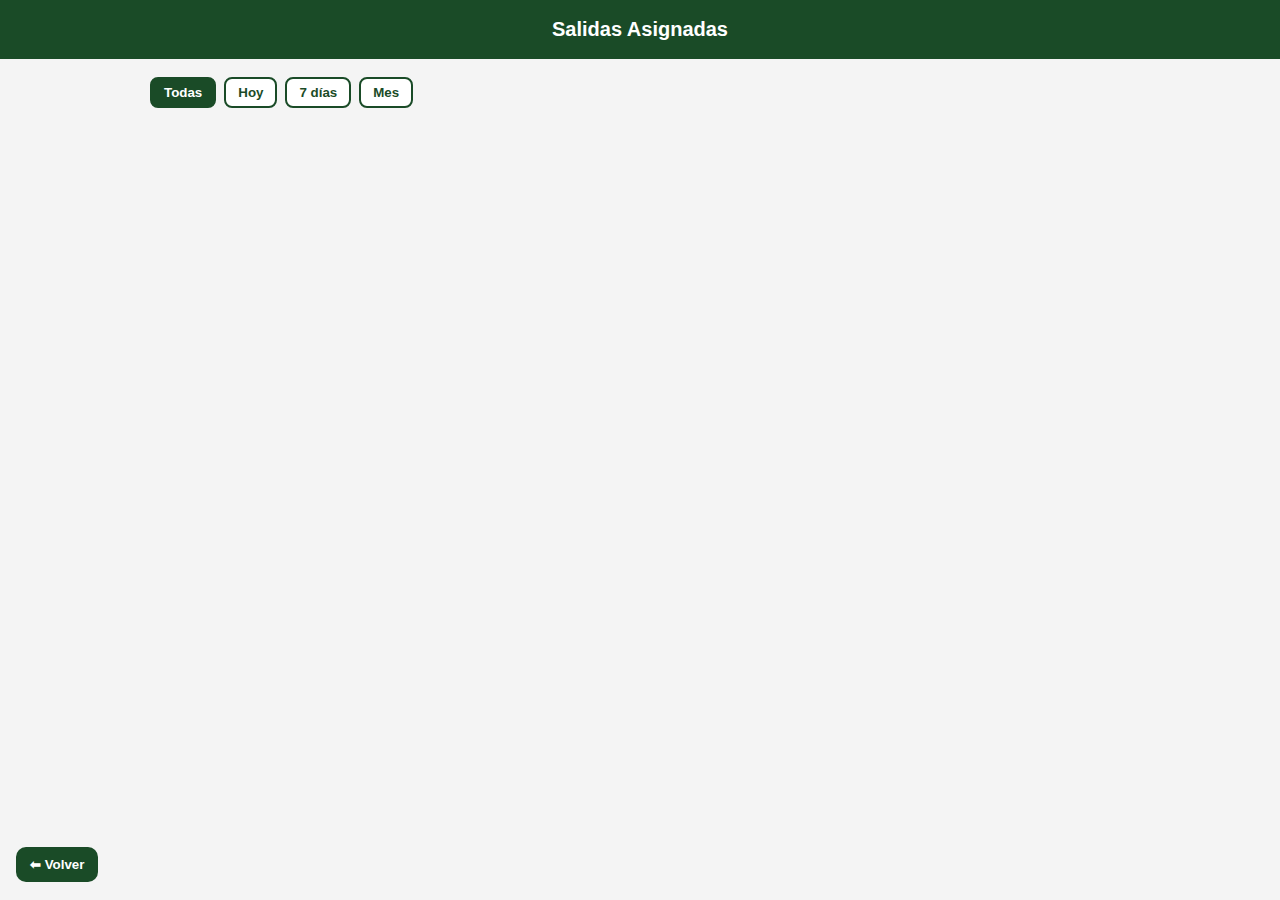
<file: salidas.html>
<!DOCTYPE html>
<html lang="es">
<head>
<meta charset="utf-8"/>
<meta name="viewport" content="width=device-width,initial-scale=1"/>
<title>Salidas Asignadas</title>

<style>
:root{--verde:#1a4b27;--bg:#f4f4f4}
body{margin:0;font-family:Arial;background:var(--bg);color:#222}
header{background:var(--verde);color:#fff;padding:18px;text-align:center;font-size:20px;font-weight:700}

.container{padding:18px;max-width:980px;margin:0 auto}

.filtros{
  display:flex;gap:8px;flex-wrap:wrap;margin-bottom:12px
}
.filtros button{
  background:#fff;border:2px solid var(--verde);
  color:var(--verde);padding:6px 12px;border-radius:8px;
  font-weight:700;cursor:pointer
}
.filtros button.activo{
  background:var(--verde);color:#fff
}

.card{
  background:#fff;padding:12px;border-radius:12px;
  margin-bottom:10px;box-shadow:0 2px 6px rgba(0,0,0,0.07)
}

.obs{
  margin-top:6px;
  background:#f6f6f6;
  padding:6px;
  border-left:4px solid var(--verde);
  font-style:italic
}

.back-btn{
  position:fixed;
  left:16px;
  bottom:18px;
  background:var(--verde);
  color:#fff;
  border:none;
  padding:10px 14px;
  border-radius:10px;
  font-weight:700;
  cursor:pointer
}

.admin-box{
  margin-top:10px;
  border-top:1px dashed #bbb;
  padding-top:8px
}
.admin-box input,.admin-box textarea{
  width:100%;
  padding:6px;
  margin-bottom:6px;
  border-radius:6px;
  border:1px solid #ccc
}
.admin-box button{
  background:var(--verde);
  border:none;
  color:#fff;
  padding:6px 10px;
  border-radius:6px;
  cursor:pointer;
  font-weight:bold
}
.delete-btn{
  background:#c1121f !important
}
</style>
</head>

<body>

<header>Salidas Asignadas</header>

<div class="container">

<div class="filtros">
  <button data-f="todos" class="activo">Todas</button>
  <button data-f="hoy">Hoy</button>
  <button data-f="7dias">7 días</button>
  <button data-f="mes">Mes</button>
</div>

<div id="lista"></div>

</div>

<button class="back-btn" onclick="location.href='index.html'">⬅ Volver</button>

<script type="module">
import { db, ref, onValue, update, remove } from "./firebase.js";

const lista = document.getElementById("lista");
const salidasRef = ref(db, "salidas_asignadas");

const rol = localStorage.getItem("rol") || "invitado";
const ES_ADMIN = rol === "admin";

const botones = document.querySelectorAll(".filtros button");
let filtroActual = "todos";
let datosGlobales = [];


/* ================= FECHAS ================= */

function ts(x){
  if(typeof x==="number") return x;
  if(typeof x==="string" && !isNaN(Date.parse(x))) return Date.parse(x);
  return null;
}

function formatear(ts){
  if(!ts) return "Sin fecha";
  const d = new Date(ts);
  return d.toLocaleDateString("es-AR");
}

/* ================= FILTROS ================= */

function pasaFiltro(fecha){
  if(filtroActual==="todos") return true;
  const ahora = new Date();
  const d = new Date(fecha);

  if(filtroActual==="hoy") return d.toDateString()===ahora.toDateString();
  if(filtroActual==="7dias") return (d-ahora)<=7*86400000;
  if(filtroActual==="mes") return d.getMonth()===ahora.getMonth();

  return true;
}

/* ================= RENDER ================= */

function render(listaDatos){
  lista.innerHTML = "";

  const filtrados = listaDatos.filter(x=>pasaFiltro(x.fecha_ts));

  if(!filtrados.length){
    lista.innerHTML="<p style='color:#777'>No hay salidas asignadas.</p>";
    return;
  }

  filtrados.sort((a,b)=>a.fecha_ts-b.fecha_ts);

  filtrados.forEach((s,i)=>{

    const card = document.createElement("div");
    card.className="card";

    card.innerHTML=`
      <b>Territorio ${s.territorio}</b>
      <div>📅 Fecha: ${formatear(s.fecha_ts)}</div>
      <div>👤 Conductor: ${s.conductor}</div>
      <div>📍 Pendientes: ${s.pendientes}</div>
      ${s.observaciones?`<div class='obs'>📝 ${s.observaciones}</div>`:""}
    `;

    if(ES_ADMIN){

      const box = document.createElement("div");
      box.className="admin-box";
      box.innerHTML=`
        <input id="c${i}" value="${s.conductor}">
        <input type="date" id="f${i}">
        <textarea id="o${i}" rows="2">${s.observaciones||""}</textarea>
        <button onclick="guardar('${s.id}',${i})">Guardar</button>
        <button class="delete-btn" onclick="borrar('${s.id}')">Eliminar</button>
      `;
      card.appendChild(box);
    }

    lista.appendChild(card);
  });
}

/* ================= EDITAR ================= */

window.guardar = async (id,i)=>{
  const c = document.getElementById("c"+i).value;
  const f = document.getElementById("f"+i).value;
  const o = document.getElementById("o"+i).value;

  if(!c){alert("Falta conductor");return;}

  const cambios = {
    conductor:c,
    observaciones:o
  };

  if(f){
    cambios.fecha_ts = new Date(f).getTime();
  }

  await update(ref(db,"salidas_asignadas/"+id),cambios);
  alert("Actualizado");
}

window.borrar = async(id)=>{
  if(!confirm("¿Eliminar esta salida?")) return;
  await remove(ref(db,"salidas_asignadas/"+id));
}

/* ================= BOTONES ================= */

botones.forEach(b=>{
  b.onclick=()=>{
    botones.forEach(x=>x.classList.remove("activo"));
    b.classList.add("activo");
    filtroActual=b.dataset.f;
    render(datosGlobales);
  }
});

/* ================= FIREBASE ================= */

onValue(salidasRef,snap=>{
  const arr=[];
  snap.forEach(x=>{
    const o=x.val();
    arr.push({
      ...o,
      id:x.key,
      fecha_ts: ts(o.fecha)||o.fecha_ts||0,
      pendientes: Array.isArray(o.pendientes)?o.pendientes.join(", "):Object.values(o.pendientes||{}).join(", ")
    });
  });
  datosGlobales=arr;
  render(arr);
});
</script>

</body>
</html>
</file>
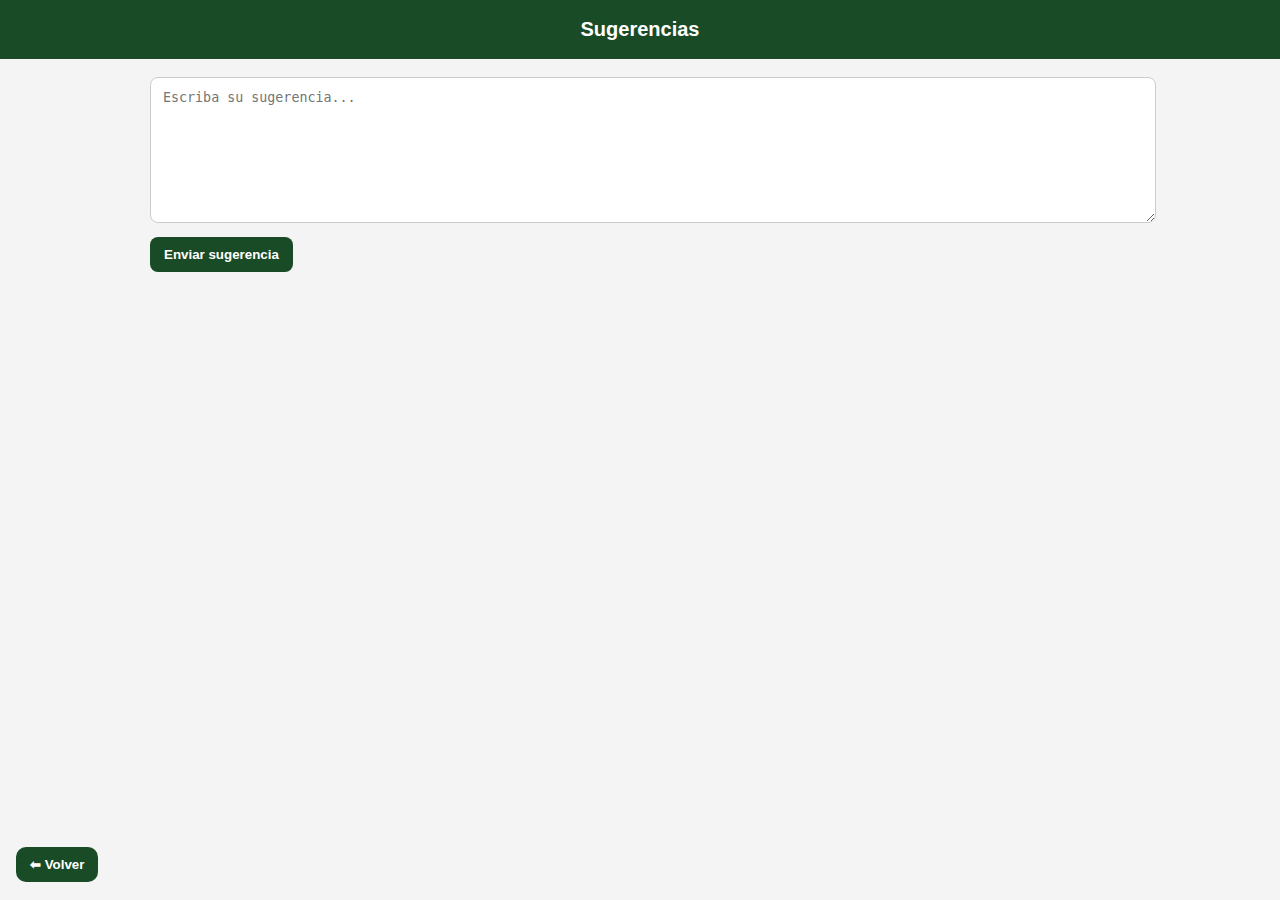
<file: sugerencias.html>
<!DOCTYPE html>
<html lang="es">
<head>
<meta charset="utf-8"/>
<meta name="viewport" content="width=device-width,initial-scale=1"/>
<title>Sugerencias</title>
<style>
  :root{--verde:#1a4b27;--bg:#f4f4f4}
  body{margin:0;font-family:Arial;background:var(--bg);color:#222}
  header{background:var(--verde);color:#fff;padding:18px;text-align:center;font-size:20px;font-weight:700}
  .container{padding:18px;max-width:980px;margin:0 auto}
  textarea{width:100%;padding:12px;border-radius:8px;border:1px solid #ccc;min-height:120px}
  .btn{padding:10px 14px;border-radius:8px;border:none;background:var(--verde);color:#fff;font-weight:700;cursor:pointer;margin-top:10px}
  .back-btn{position:fixed;left:16px;bottom:18px;background:var(--verde);color:#fff;border:none;padding:10px 14px;border-radius:10px;font-weight:700;cursor:pointer}
</style>
</head>
<body>
<header>Sugerencias</header>
<div class="container">
  <textarea id="sugText" placeholder="Escriba su sugerencia..."></textarea>
  <button id="sendSug" class="btn">Enviar sugerencia</button>
  <div id="msg" style="margin-top:12px;color:#666"></div>
</div>
<button class="back-btn" onclick="location.href='index.html'">⬅ Volver</button>

<script type="module">
import { db, ref, push, set } from "./firebase.js";
const txt = document.getElementById('sugText');
const btn = document.getElementById('sendSug');
const msg = document.getElementById('msg');

btn.addEventListener('click', async ()=>{
  const v = txt.value.trim();
  if(!v){ msg.textContent = 'Escriba una sugerencia.'; return; }
  try{
    const p = push(ref(db, 'sugerencias'));
    await set(p, { text: v, ts: Date.now() });
    txt.value = '';
    msg.textContent = 'Sugerencia enviada. Gracias.';
  }catch(e){
    console.error(e); msg.textContent = 'Error enviando. Mirá consola.';
  }
});
</script>
</body>
</html>
</file>
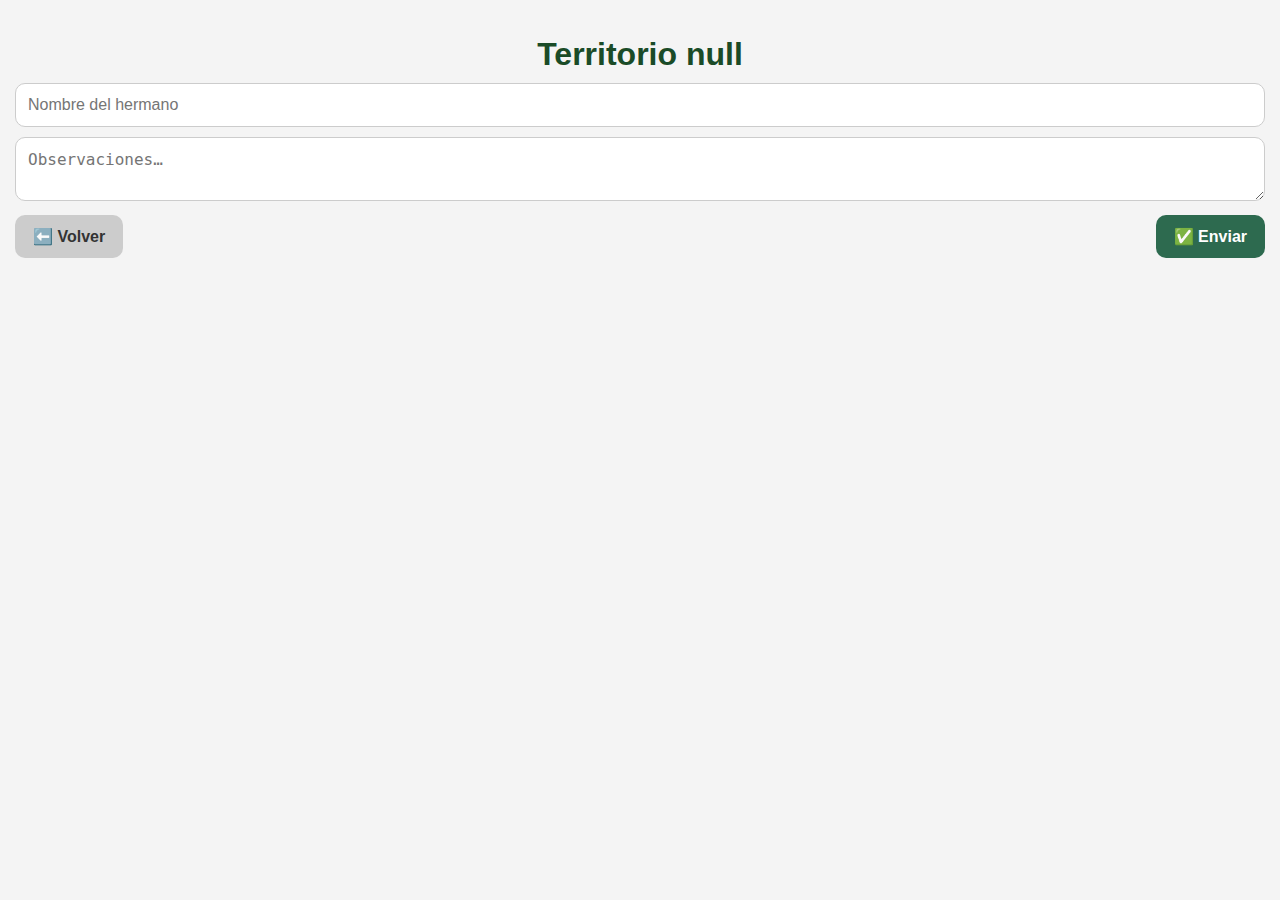
<file: territorio.html>
<!DOCTYPE html>
<html lang="es">
<head>
<meta charset="UTF-8">
<meta name="viewport" content="width=device-width, initial-scale=1.0">
<title>Territorio</title>
<style>
body { font-family:"Segoe UI",sans-serif; margin:0; padding:15px; background:#f4f4f4; color:#333; }
h1 { text-align:center; color:#1a4b27; margin-bottom:10px; }
.manzana { display:flex; justify-content:space-between; background:white; padding:14px; margin-bottom:10px; border-radius:10px; font-size:18px; cursor:pointer; border:1px solid #ddd; }
.manzana.checked { background:#d8f3dc; border-color:#2d6a4f; color:#2d6a4f; font-weight:bold; }
input, textarea { width:100%; padding:12px; font-size:16px; border-radius:10px; border:1px solid #ccc; margin-bottom:10px; box-sizing:border-box; }
.btn { padding:12px 18px; border-radius:10px; font-size:16px; font-weight:bold; cursor:pointer; border:none; }
.volver { background:#cccccc; color:#333; float:left; }
.volver:hover { background:#aaaaaa; }
.enviar { background:#2d6a4f; color:white; float:right; }
.enviar:hover { background:#1f4d37; }
</style>
</head>
<body>

<h1 id="tituloTerritorio">Territorio</h1>

<div id="manzanasContainer"></div>

<input type="text" id="nombreHermano" placeholder="Nombre del hermano">
<textarea id="observaciones" placeholder="Observaciones…"></textarea>

<button class="btn volver" onclick="history.back()">⬅️ Volver</button>
<button class="btn enviar" onclick="guardarReporte()">✅ Enviar</button>

<script>
// Obtener número de territorio de URL
const params = new URLSearchParams(window.location.search);
const numeroTerritorio = params.get('num');
document.getElementById("tituloTerritorio").textContent = "Territorio " + numeroTerritorio;

// Definir manzanas para cada territorio
const manzanasPorTerritorio = {
    1:["A","B","C","D","E"],
    2:["A","B","C","D"],
    3:["A","B","C","D","E"],
    4:["A","B","C","D"],
    5:["A","B","C","D","E"],
    6:["A","B","C","D","E"],
    7:["A","B","C","D"],
    8:["A","B","C","D","E"],
    9:["A","B","C","D"],
    10:["A","B","C","D","E"],
    11:["A","B","C","D","E"],
    12:["A","B","C","D"],
    13:["A","B","C","D","E"],
    14:["A","B","C","D","E"],
    15:["A","B","C","D"],
    16:["A","B","C","D","E"],
    17:["A","B","C","D","E"],
    18:["A","B","C","D"],
    19:["A","B","C","D","E"],
    20:["A","B","C","D","E"],
    21:["A","B","C","D"],
    22:["A","B","C","D","E"],
    23:["A","B","C","D","E"],
    24:["A","B","C","D"],
    25:["A","B","C","D","E"],
    26:["A","B","C","D","E"],
    27:["A","B","C","D"],
    28:["A","B","C","D","E"],
    29:["A","B","C","D","E"],
    30:["A","B","C","D"],
    31:["A","B","C","D","E"],
    32:["A","B","C","D"]
};

// Render manzanas
const container = document.getElementById("manzanasContainer");
const manzanas = manzanasPorTerritorio[numeroTerritorio] || [];
manzanas.forEach(m=>{
    const div = document.createElement("div");
    div.className="manzana";
    div.textContent="Manzana "+m;
    div.onclick = ()=> div.classList.toggle("checked");
    container.appendChild(div);
});

// Guardar reporte en localStorage
function guardarReporte(){
    const nombre = document.getElementById("nombreHermano").value.trim();
    if(!nombre){ alert("Ingrese su nombre"); return; }
    const observaciones = document.getElementById("observaciones").value.trim();
    const fecha = new Date().toLocaleDateString();

    const manzanasHechas = [];
    const manzanasPendientes = [];
    container.querySelectorAll(".manzana").forEach(div=>{
        const letra = div.textContent.replace("Manzana ","");
        if(div.classList.contains("checked")) manzanasHechas.push(letra);
        else manzanasPendientes.push(letra);
    });

    const reporte = {fecha, nombre, territorio:numeroTerritorio, manzanasHechas, manzanasPendientes, observaciones};

    const reportes = JSON.parse(localStorage.getItem("reportes")) || [];
    reportes.push(reporte);
    localStorage.setItem("reportes", JSON.stringify(reportes));

    // También guardar pendientes para próximas salidas
    const proximas = JSON.parse(localStorage.getItem("proximas")) || [];
    proximas.push({territorio:numeroTerritorio, manzanas:manzanasPendientes});
    localStorage.setItem("proximas", JSON.stringify(proximas));

    alert("✅ Reporte guardado correctamente.");
    window.location.href = "informar.html";
}
</script>

</body>
</html>
</file>
